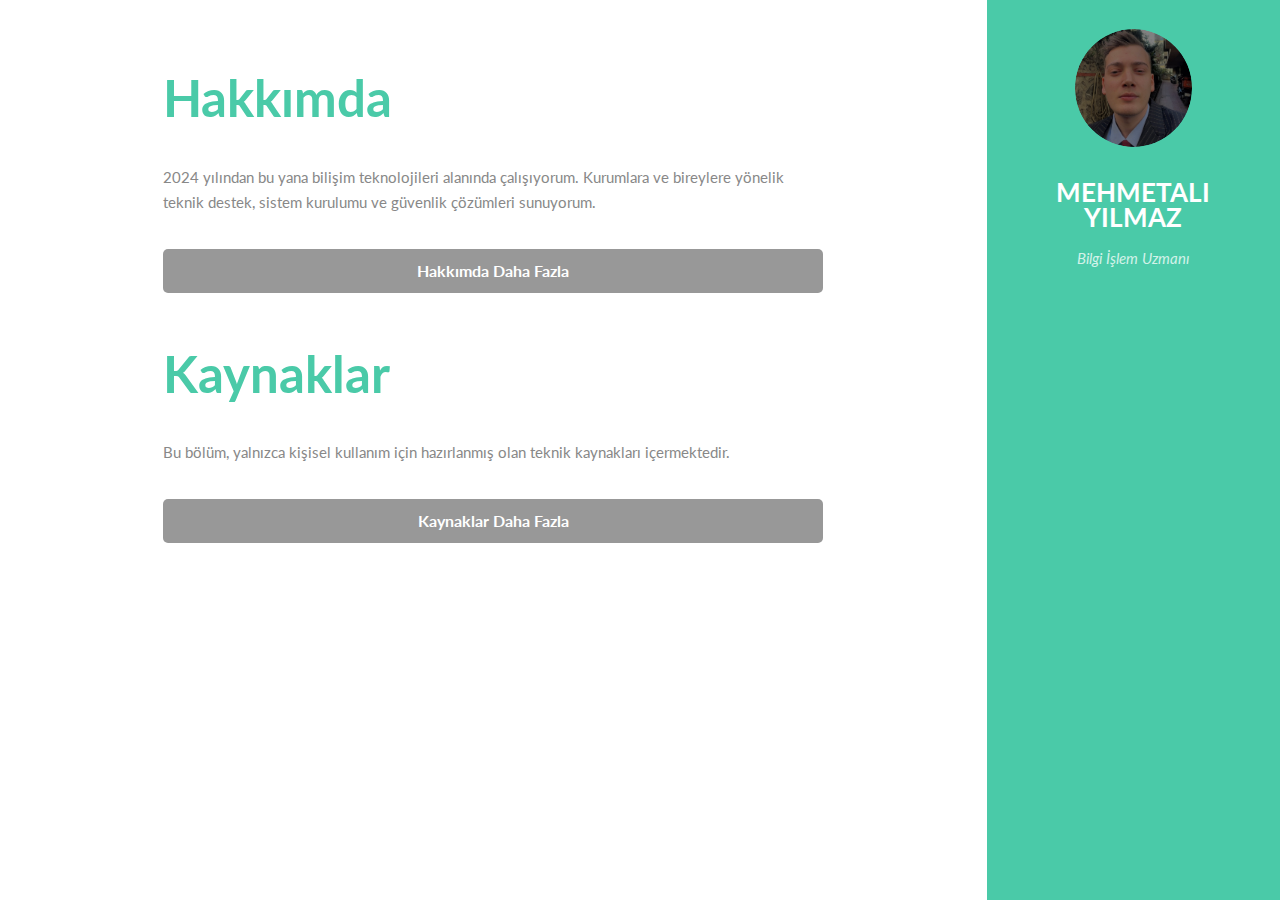
<file: index.html>
﻿<!DOCTYPE HTML>

<html>
<head>
    <title>INFO | Mehmet Yilmaz</title>
    <meta charset="utf-8" />
    <meta name="viewport" content="width=device-width, initial-scale=1, user-scalable=no" />
    <link rel="stylesheet" href="assets/css/main.css" />
    <link rel="icon" type="image/png" href="images/icon.png">
</head>
<body class="is-preload">

    <!-- Header -->
    <section id="header">
        <header>
            <span class="image avatar"><img src="images/avatar.jpg" alt="" /></span>
            <h1 id="logo"><a href="index.html">MEHMETALI YILMAZ</a></h1>
            <p>Bilgi İşlem Uzmanı</p>
        </header>
    </section>

    <!-- Wrapper -->
    <div id="wrapper">
        <div id="main">
            <section id="about">
                <div class="container">
                    <header class="major">
                        <h2>Hakkımda</h2>
                    </header>
                    <p>
                        2024 yılından bu yana bilişim teknolojileri alanında çalışıyorum. Kurumlara ve bireylere yönelik teknik destek, sistem kurulumu ve güvenlik çözümleri sunuyorum.
                    </p>
                    <a href="about.html" class="button btn">Hakkımda Daha Fazla</a>
                    <header class="major">
                        <br />
                        <h2>Kaynaklar</h2>
                    </header>
                    <p>
                        Bu bölüm, yalnızca kişisel kullanım için hazırlanmış olan teknik kaynakları içermektedir.
                    </p>
                    <a href="home.html" class="button btn">Kaynaklar Daha Fazla</a>
                </div>
            </section>
        </div>
    </div>

    <script src="assets/js/jquery.min.js"></script>
    <script src="assets/js/jquery.scrollex.min.js"></script>
    <script src="assets/js/jquery.scrolly.min.js"></script>
    <script src="assets/js/browser.min.js"></script>
    <script src="assets/js/breakpoints.min.js"></script>
    <script src="assets/js/util.js"></script>
    <script src="assets/js/main.js"></script>

</body>
</html>
</file>
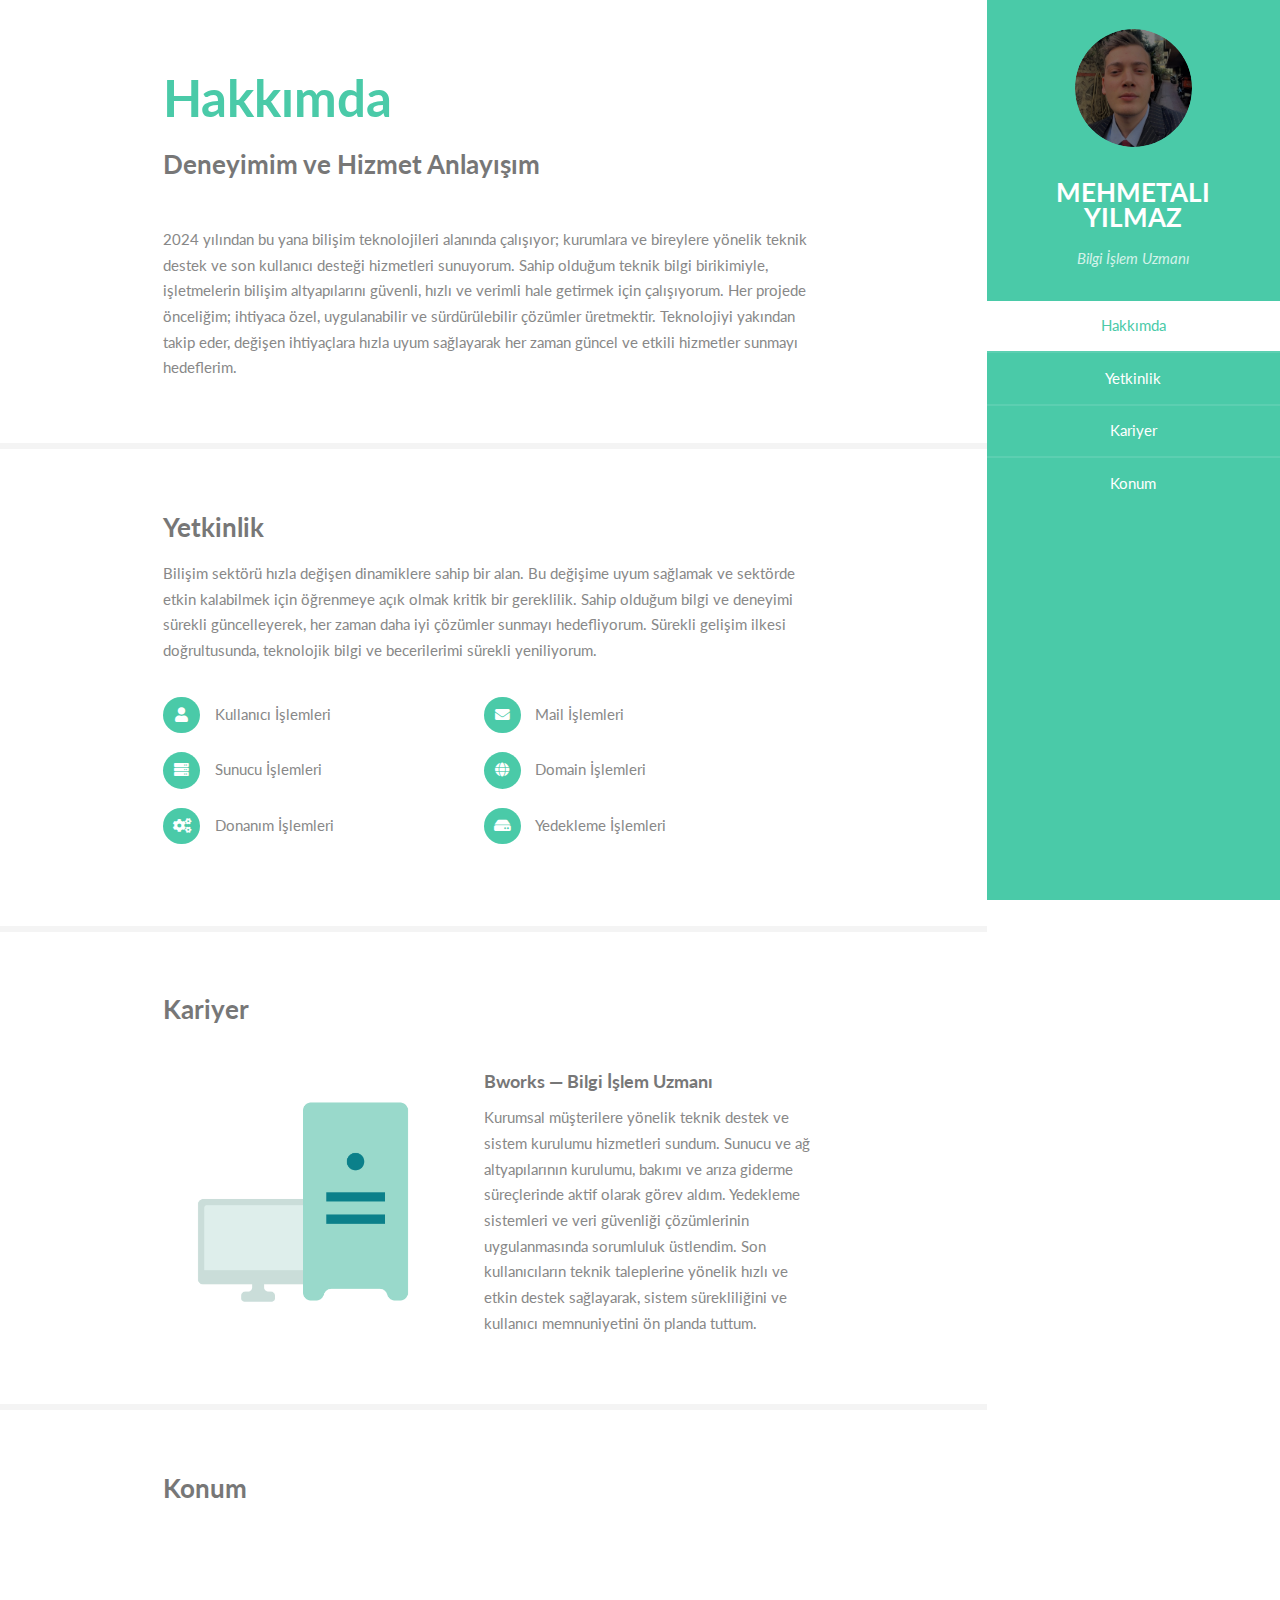
<file: about.html>
<!DOCTYPE HTML>

<html>
<head>
	<title>INFO | Mehmet Yilmaz</title>
	<meta charset="utf-8" />
	<meta name="viewport" content="width=device-width, initial-scale=1, user-scalable=no" />
	<link rel="stylesheet" href="assets/css/main.css" />
	<link rel="icon" type="image/png" href="images/icon.png">
</head>
	<body class="is-preload">

		<!-- Header -->
		<section id="header">
			<header>
				<span class="image avatar"><img src="images/avatar.jpg" alt="" /></span>
				<h1 id="logo"><a href="index.html">MEHMETALI YILMAZ</a></h1>
				<p>Bilgi İşlem Uzmanı</p>
			</header>
			<nav id="nav">
				<ul>
					<li><a href="#one" class="active">Hakkımda</a></li>
					<li><a href="#two">Yetkinlik</a></li>
					<li><a href="#three">Kariyer</a></li>
					<li><a href="#four">Konum</a></li>
				</ul>
			</nav>
		</section>

		<!-- Wrapper -->
		<div id="wrapper">

			<!-- Main -->
			<div id="main">

				<!-- One -->
				<section id="one">
					<div class="container">
						<header class="major">
							<h2>Hakkımda</h2>
							<p>Deneyimim ve Hizmet Anlayışım</p>
						</header>
						<p>
							2024 yılından bu yana bilişim teknolojileri alanında çalışıyor; kurumlara ve bireylere yönelik teknik destek ve son kullanıcı desteği hizmetleri sunuyorum.

							Sahip olduğum teknik bilgi birikimiyle, işletmelerin bilişim altyapılarını güvenli, hızlı ve verimli hale getirmek için çalışıyorum. Her projede önceliğim; ihtiyaca özel, uygulanabilir ve sürdürülebilir çözümler üretmektir.

							Teknolojiyi yakından takip eder, değişen ihtiyaçlara hızla uyum sağlayarak her zaman güncel ve etkili hizmetler sunmayı hedeflerim.
						</p>
					</div>
				</section>

				<!-- Two -->
				<section id="two">
					<div class="container">
						<h3>Yetkinlik</h3>
						<p>
							Bilişim sektörü hızla değişen dinamiklere sahip bir alan. Bu değişime uyum sağlamak ve sektörde etkin kalabilmek için öğrenmeye açık olmak kritik bir gereklilik. Sahip olduğum bilgi ve deneyimi sürekli güncelleyerek, her zaman daha iyi çözümler sunmayı hedefliyorum.
							Sürekli gelişim ilkesi doğrultusunda, teknolojik bilgi ve becerilerimi sürekli yeniliyorum.
						</p>
						<ul class="feature-icons">
							<li class="icon solid fa-user">Kullanıcı İşlemleri</li>
							<li class="icon solid fa-envelope">Mail İşlemleri</li>
							<li class="icon solid fa-server">Sunucu İşlemleri</li>
							<li class="icon solid fa-globe">Domain İşlemleri</li>
							<li class="icon solid fa-cogs">Donanım İşlemleri</li>
							<li class="icon solid fa-hdd">Yedekleme İşlemleri</li>
						</ul>
					</div>
				</section>

				<!-- Three -->
				<section id="three">
					<div class="container">
						<h3>Kariyer</h3>
						<p></p>
						<div class="features">
							<article>
								<a href="#" class="image"><img src="images/pic01.jpg" alt="" /></a>
								<div class="inner">
									<h4>Bworks — Bilgi İşlem Uzmanı</h4>
									<p>
										Kurumsal müşterilere yönelik teknik destek ve sistem kurulumu hizmetleri sundum. Sunucu ve ağ altyapılarının kurulumu, bakımı ve arıza giderme süreçlerinde aktif olarak görev aldım. Yedekleme sistemleri ve veri güvenliği çözümlerinin uygulanmasında sorumluluk üstlendim. Son kullanıcıların teknik taleplerine yönelik hızlı ve etkin destek sağlayarak, sistem sürekliliğini ve kullanıcı memnuniyetini ön planda tuttum.
									</p>
								</div>
							</article>
						</div>
					</div>
				</section>

				<!-- Four -->
				<section id="four">
					<div class="container">
						<h3>Konum</h3>						

						<!-- Google Maps Embed -->
						<div id="map" style="width: 100%; height: 400px; margin-top: 20px; overflow: hidden;">
							<iframe src="https://www.google.com/maps/embed?pb=!1m18!1m12!1m3!1d48158.54340198145!2d29.09636392799964!3d41.02724761475689!2m3!1f0!2f0!3f0!3m2!1i1024!2i768!4f13.1!3m3!1m2!1s0x14cac92b2df797b9%3A0xabff48934920c04a!2zw5xtcmFuaXllL8Swc3RhbmJ1bA!5e0!3m2!1str!2str!4v1755463029205!5m2!1str!2str"
									width="100%" height="100%" style="border:0;" allowfullscreen="" loading="lazy" referrerpolicy="no-referrer-when-downgrade">
									width="100%" height="100%" style="border:0;" allowfullscreen="" loading="lazy" referrerpolicy="no-referrer-when-downgrade">
							</iframe>
						</div>
					</div>
				</section>

			</div>
			<!-- Scripts -->
			<script src="assets/js/jquery.min.js"></script>
			<script src="assets/js/jquery.scrollex.min.js"></script>
			<script src="assets/js/jquery.scrolly.min.js"></script>
			<script src="assets/js/browser.min.js"></script>
			<script src="assets/js/breakpoints.min.js"></script>
			<script src="assets/js/util.js"></script>
			<script src="assets/js/main.js"></script>

</body>
</html>
</file>
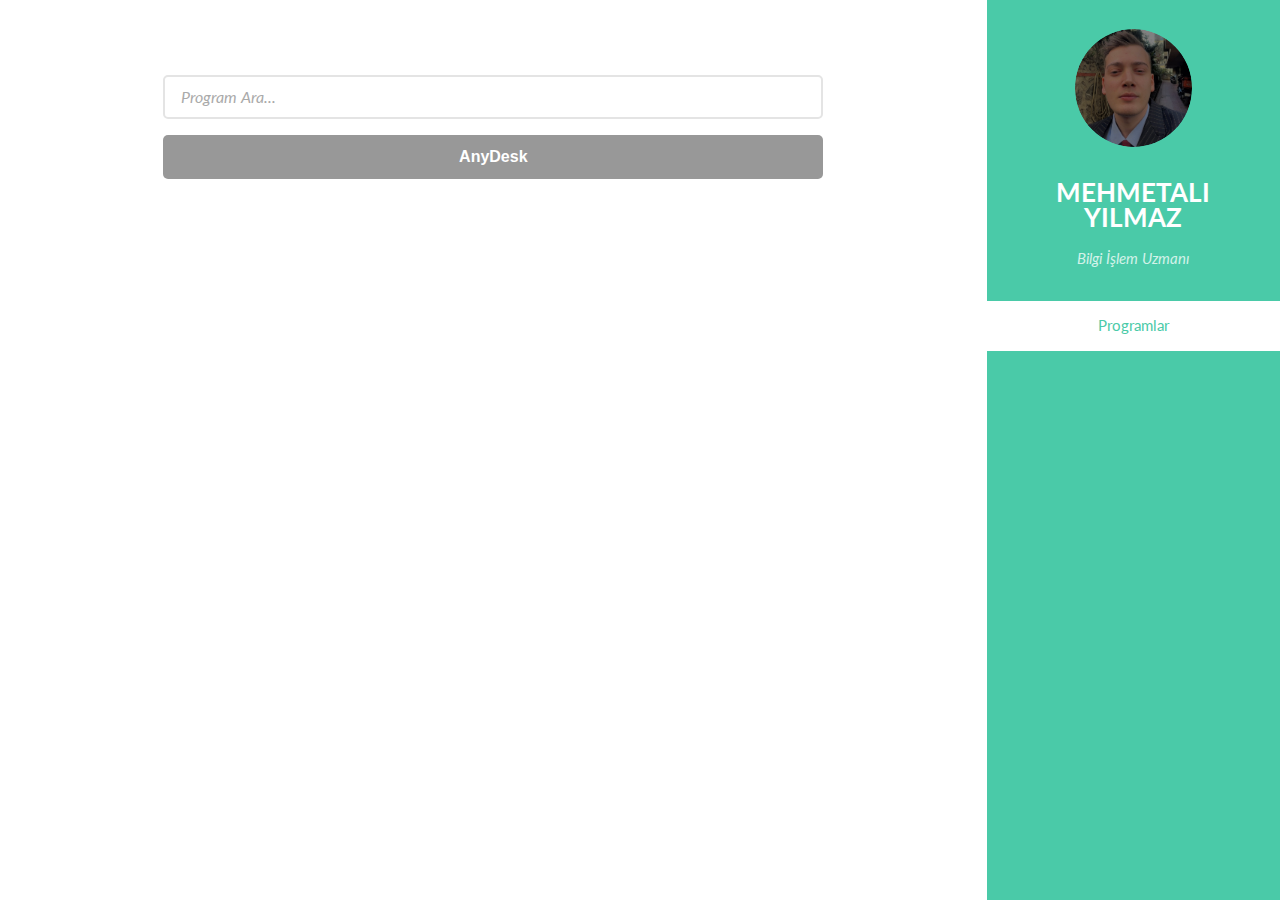
<file: home.html>
﻿<!DOCTYPE HTML>

<html>
<head>
    <title>INFO | Mehmet Yilmaz</title>
    <meta charset="utf-8" />
    <meta name="viewport" content="width=device-width, initial-scale=1, user-scalable=no" />
    <link rel="stylesheet" href="assets/css/main.css" />
    <link rel="icon" type="image/png" href="images/icon.png">
</head>
<body class="is-preload">

    <!-- Header -->
    <section id="header">
        <header>
            <span class="image avatar"><img src="images/avatar.jpg" alt="" /></span>
            <h1 id="logo"><a href="index.html">MEHMETALI YILMAZ</a></h1>
            <p>Bilgi İşlem Uzmanı</p>
        </header>
        <nav id="nav">
            <ul>
                <li><a href="#one" class="active">Programlar</a></li>
        </nav>
    </section>

    <!-- Wrapper -->
    <div id="wrapper">
        <div id="main">
            <section id="about">
                <div class="container">
                    <input type="text" id="searchInput" placeholder="Program Ara..." class="search-bar">
                    <div id="programlink" class="program-link">
                        <a href="https://yilmehmet.github.io/info.github.io/AnyDesk.exe" download>
                            <button class="btn">AnyDesk</button>
                        </a>
                    </div>
                </div>
            </section>
        </div>
    </div>

    <!-- Scripts -->
    <script src="assets/js/jquery.min.js"></script>
    <script src="assets/js/jquery.scrollex.min.js"></script>
    <script src="assets/js/jquery.scrolly.min.js"></script>
    <script src="assets/js/browser.min.js"></script>
    <script src="assets/js/breakpoints.min.js"></script>
    <script src="assets/js/util.js"></script>
    <script src="assets/js/main.js"></script>
    <script>
        document.getElementById('searchInput').addEventListener('input', function () {
            const searchTerm = this.value.toLowerCase();
            const programLinks = document.querySelectorAll('.program-link a');

            programLinks.forEach(function (link) {
                const buttonText = link.querySelector('.btn').innerText.toLowerCase();

                if (buttonText.includes(searchTerm)) {
                    link.style.display = 'block';
                } else {
                    link.style.display = 'none';
                }
            });

            sortButtons();
        });

        function sortButtons() {
            const container = document.getElementById('programLinkContainer');
            const links = Array.from(container.getElementsByTagName('a'));

            links.sort((a, b) => {
                const textA = a.querySelector('.button').innerText.toLowerCase();
                const textB = b.querySelector('.button').innerText.toLowerCase();
                return textA.localeCompare(textB);
            });

            links.forEach(link => container.appendChild(link));
        }

        window.onload = function () {
            sortButtons();
        };

    </script>
</body>
</html>
</file>
<file: assets/css/main.css>
﻿@import url("fontawesome-all.min.css");
@import url("https://fonts.googleapis.com/css?family=Lato:400,400italic,700,700italic|Source+Code+Pro:400");
html, body, div, span, applet, object,
iframe, h1, h2, h3, h4, h5, h6, p, blockquote,
pre, a, abbr, acronym, address, big, cite,
code, del, dfn, em, img, ins, kbd, q, s, samp,
small, strike, strong, sub, sup, tt, var, b,
u, i, center, dl, dt, dd, ol, ul, li, fieldset,
form, label, legend, table, caption, tbody,
tfoot, thead, tr, th, td, article, aside,
canvas, details, embed, figure, figcaption,
footer, header, hgroup, menu, nav, output, ruby,
section, summary, time, mark, audio, video {
	margin: 0;
	padding: 0;
	border: 0;
	font-size: 100%;
	font: inherit;
	vertical-align: baseline;}

article, aside, details, figcaption, figure,
footer, header, hgroup, menu, nav, section {
	display: block;}

body {
	line-height: 1;
}

ol, ul {
	list-style: none;
}

blockquote, q {
	quotes: none;
}

	blockquote:before, blockquote:after, q:before, q:after {
		content: '';
		content: none;
	}

table {
	border-collapse: collapse;
	border-spacing: 0;
}

body {
	-webkit-text-size-adjust: none;
}

mark {
	background-color: transparent;
	color: inherit;
}

input::-moz-focus-inner {
	border: 0;
	padding: 0;
}

input, select, textarea {
	-moz-appearance: none;
	-webkit-appearance: none;
	-ms-appearance: none;
	appearance: none;
}

/* Basic */

	html {
		box-sizing: border-box;
	}

	*, *:before, *:after {
		box-sizing: inherit;
	}

	body {
		background: #fff;
	}

		body.is-preload *, body.is-preload *:before, body.is-preload *:after {
			-moz-animation: none !important;
			-webkit-animation: none !important;
			-ms-animation: none !important;
			animation: none !important;
			-moz-transition: none !important;
			-webkit-transition: none !important;
			-ms-transition: none !important;
			transition: none !important;
		}

	body, input, select, textarea {
		color: #888;
		font-family: "Lato", sans-serif;
		font-size: 16pt;
		font-weight: 400;
		line-height: 1.75em;
	}

	a {
		-moz-transition: color 0.2s ease-in-out, border-color 0.2s ease-in-out;
		-webkit-transition: color 0.2s ease-in-out, border-color 0.2s ease-in-out;
		-ms-transition: color 0.2s ease-in-out, border-color 0.2s ease-in-out;
		transition: color 0.2s ease-in-out, border-color 0.2s ease-in-out;
		border-bottom: solid 1px #e4e4e4;
		color: inherit;
		text-decoration: none;
	}

		a:hover {
			border-bottom-color: transparent;
			color: #4acaa8 !important;
		}

	strong, b {
		color: #777;
		font-weight: 700;
	}

	em, i {
		font-style: italic;
	}

	p {
		margin: 0 0 2.25em 0;
	}

	h1, h2, h3, h4, h5, h6 {
		color: #777;
		font-weight: 700;
		line-height: 1em;
		margin: 0 0 0.5625em 0;
	}

		h1 a, h2 a, h3 a, h4 a, h5 a, h6 a {
			border: 0;
			color: inherit;
			text-decoration: none;
		}

	h2 {
		font-size: 2em;
		line-height: 1.5em;
	}

	h3 {
		font-size: 1.75em;
		line-height: 1.5em;
	}

	h4 {
		font-size: 1.25em;
		line-height: 1.5em;
	}

	h5 {
		font-size: 0.9em;
		line-height: 1.5em;
	}

	h6 {
		font-size: 0.7em;
		line-height: 1.5em;
	}

	sub {
		font-size: 0.8em;
		position: relative;
		top: 0.5em;
	}

	sup {
		font-size: 0.8em;
		position: relative;
		top: -0.5em;
	}

	hr {
		border: 0;
		border-bottom: solid 2px #f4f4f4;
		margin: 2.25em 0;
	}

		hr.major {
			margin: 3.375em 0;
		}

	blockquote {
		border-left: solid 8px #e4e4e4;
		font-style: italic;
		margin: 0 0 2.25em 0;
		padding: 0.5em 0 0.5em 2em;
	}

	code {
		background: #555;
		border-radius: 5px;
		color: #fff;
		font-family: "Source Code Pro", monospace;
		font-size: 0.9em;
		margin: 0 0.25em;
		padding: 0.25em 0.65em;
	}

	pre {
		font-family: "Source Code Pro", monospace;
		font-size: 0.9em;
		margin: 0 0 2.25em 0;
	}

		pre code {
			-webkit-overflow-scrolling: touch;
			display: block;
			line-height: 1.5em;
			overflow-x: auto;
			padding: 1em 1.5em;
		}

	.align-left {
		text-align: left;
	}

	.align-center {
		text-align: center;
	}

	.align-right {
		text-align: right;
	}

/* Row */

	.row {
		display: flex;
		flex-wrap: wrap;
		box-sizing: border-box;
		align-items: stretch;
	}

		.row > * {
			box-sizing: border-box;
		}

		.row.gtr-uniform > * > :last-child {
			margin-bottom: 0;
		}

		.row.aln-left {
			justify-content: flex-start;
		}

		.row.aln-center {
			justify-content: center;
		}

		.row.aln-right {
			justify-content: flex-end;
		}

		.row.aln-top {
			align-items: flex-start;
		}

		.row.aln-middle {
			align-items: center;
		}

		.row.aln-bottom {
			align-items: flex-end;
		}

		.row > .imp {
			order: -1;
		}

		.row > .col-1 {
			width: 8.33333%;
		}

		.row > .off-1 {
			margin-left: 8.33333%;
		}

		.row > .col-2 {
			width: 16.66667%;
		}

		.row > .off-2 {
			margin-left: 16.66667%;
		}

		.row > .col-3 {
			width: 25%;
		}

		.row > .off-3 {
			margin-left: 25%;
		}

		.row > .col-4 {
			width: 33.33333%;
		}

		.row > .off-4 {
			margin-left: 33.33333%;
		}

		.row > .col-5 {
			width: 41.66667%;
		}

		.row > .off-5 {
			margin-left: 41.66667%;
		}

		.row > .col-6 {
			width: 50%;
		}

		.row > .off-6 {
			margin-left: 50%;
		}

		.row > .col-7 {
			width: 58.33333%;
		}

		.row > .off-7 {
			margin-left: 58.33333%;
		}

		.row > .col-8 {
			width: 66.66667%;
		}

		.row > .off-8 {
			margin-left: 66.66667%;
		}

		.row > .col-9 {
			width: 75%;
		}

		.row > .off-9 {
			margin-left: 75%;
		}

		.row > .col-10 {
			width: 83.33333%;
		}

		.row > .off-10 {
			margin-left: 83.33333%;
		}

		.row > .col-11 {
			width: 91.66667%;
		}

		.row > .off-11 {
			margin-left: 91.66667%;
		}

		.row > .col-12 {
			width: 100%;
		}

		.row > .off-12 {
			margin-left: 100%;
		}

		.row.gtr-0 {
			margin-top: 0;
			margin-left: 0em;
		}

			.row.gtr-0 > * {
				padding: 0 0 0 0em;
			}

			.row.gtr-0.gtr-uniform {
				margin-top: 0em;
			}

				.row.gtr-0.gtr-uniform > * {
					padding-top: 0em;
				}

		.row.gtr-25 {
			margin-top: 0;
			margin-left: -0.5em;
		}

			.row.gtr-25 > * {
				padding: 0 0 0 0.5em;
			}

			.row.gtr-25.gtr-uniform {
				margin-top: -0.5em;
			}

				.row.gtr-25.gtr-uniform > * {
					padding-top: 0.5em;
				}

		.row.gtr-50 {
			margin-top: 0;
			margin-left: -1em;
		}

			.row.gtr-50 > * {
				padding: 0 0 0 1em;
			}

			.row.gtr-50.gtr-uniform {
				margin-top: -1em;
			}

				.row.gtr-50.gtr-uniform > * {
					padding-top: 1em;
				}

		.row {
			margin-top: 0;
			margin-left: -2em;
		}

			.row > * {
				padding: 0 0 0 2em;
			}

			.row.gtr-uniform {
				margin-top: -2em;
			}

				.row.gtr-uniform > * {
					padding-top: 2em;
				}

		.row.gtr-150 {
			margin-top: 0;
			margin-left: -3em;
		}

			.row.gtr-150 > * {
				padding: 0 0 0 3em;
			}

			.row.gtr-150.gtr-uniform {
				margin-top: -3em;
			}

				.row.gtr-150.gtr-uniform > * {
					padding-top: 3em;
				}

		.row.gtr-200 {
			margin-top: 0;
			margin-left: -4em;
		}

			.row.gtr-200 > * {
				padding: 0 0 0 4em;
			}

			.row.gtr-200.gtr-uniform {
				margin-top: -4em;
			}

				.row.gtr-200.gtr-uniform > * {
					padding-top: 4em;
				}

		@media screen and (max-width: 1680px) {

			.row {
				display: flex;
				flex-wrap: wrap;
				box-sizing: border-box;
				align-items: stretch;
			}

				.row > * {
					box-sizing: border-box;
				}

				.row.gtr-uniform > * > :last-child {
					margin-bottom: 0;
				}

				.row.aln-left {
					justify-content: flex-start;
				}

				.row.aln-center {
					justify-content: center;
				}

				.row.aln-right {
					justify-content: flex-end;
				}

				.row.aln-top {
					align-items: flex-start;
				}

				.row.aln-middle {
					align-items: center;
				}

				.row.aln-bottom {
					align-items: flex-end;
				}

				.row > .imp-xlarge {
					order: -1;
				}

				.row > .col-1-xlarge {
					width: 8.33333%;
				}

				.row > .off-1-xlarge {
					margin-left: 8.33333%;
				}

				.row > .col-2-xlarge {
					width: 16.66667%;
				}

				.row > .off-2-xlarge {
					margin-left: 16.66667%;
				}

				.row > .col-3-xlarge {
					width: 25%;
				}

				.row > .off-3-xlarge {
					margin-left: 25%;
				}

				.row > .col-4-xlarge {
					width: 33.33333%;
				}

				.row > .off-4-xlarge {
					margin-left: 33.33333%;
				}

				.row > .col-5-xlarge {
					width: 41.66667%;
				}

				.row > .off-5-xlarge {
					margin-left: 41.66667%;
				}

				.row > .col-6-xlarge {
					width: 50%;
				}

				.row > .off-6-xlarge {
					margin-left: 50%;
				}

				.row > .col-7-xlarge {
					width: 58.33333%;
				}

				.row > .off-7-xlarge {
					margin-left: 58.33333%;
				}

				.row > .col-8-xlarge {
					width: 66.66667%;
				}

				.row > .off-8-xlarge {
					margin-left: 66.66667%;
				}

				.row > .col-9-xlarge {
					width: 75%;
				}

				.row > .off-9-xlarge {
					margin-left: 75%;
				}

				.row > .col-10-xlarge {
					width: 83.33333%;
				}

				.row > .off-10-xlarge {
					margin-left: 83.33333%;
				}

				.row > .col-11-xlarge {
					width: 91.66667%;
				}

				.row > .off-11-xlarge {
					margin-left: 91.66667%;
				}

				.row > .col-12-xlarge {
					width: 100%;
				}

				.row > .off-12-xlarge {
					margin-left: 100%;
				}

				.row.gtr-0 {
					margin-top: 0;
					margin-left: 0em;
				}

					.row.gtr-0 > * {
						padding: 0 0 0 0em;
					}

					.row.gtr-0.gtr-uniform {
						margin-top: 0em;
					}

						.row.gtr-0.gtr-uniform > * {
							padding-top: 0em;
						}

				.row.gtr-25 {
					margin-top: 0;
					margin-left: -0.5em;
				}

					.row.gtr-25 > * {
						padding: 0 0 0 0.5em;
					}

					.row.gtr-25.gtr-uniform {
						margin-top: -0.5em;
					}

						.row.gtr-25.gtr-uniform > * {
							padding-top: 0.5em;
						}

				.row.gtr-50 {
					margin-top: 0;
					margin-left: -1em;
				}

					.row.gtr-50 > * {
						padding: 0 0 0 1em;
					}

					.row.gtr-50.gtr-uniform {
						margin-top: -1em;
					}

						.row.gtr-50.gtr-uniform > * {
							padding-top: 1em;
						}

				.row {
					margin-top: 0;
					margin-left: -2em;
				}

					.row > * {
						padding: 0 0 0 2em;
					}

					.row.gtr-uniform {
						margin-top: -2em;
					}

						.row.gtr-uniform > * {
							padding-top: 2em;
						}

				.row.gtr-150 {
					margin-top: 0;
					margin-left: -3em;
				}

					.row.gtr-150 > * {
						padding: 0 0 0 3em;
					}

					.row.gtr-150.gtr-uniform {
						margin-top: -3em;
					}

						.row.gtr-150.gtr-uniform > * {
							padding-top: 3em;
						}

				.row.gtr-200 {
					margin-top: 0;
					margin-left: -4em;
				}

					.row.gtr-200 > * {
						padding: 0 0 0 4em;
					}

					.row.gtr-200.gtr-uniform {
						margin-top: -4em;
					}

						.row.gtr-200.gtr-uniform > * {
							padding-top: 4em;
						}

		}

		@media screen and (max-width: 1280px) {

			.row {
				display: flex;
				flex-wrap: wrap;
				box-sizing: border-box;
				align-items: stretch;
			}

				.row > * {
					box-sizing: border-box;
				}

				.row.gtr-uniform > * > :last-child {
					margin-bottom: 0;
				}

				.row.aln-left {
					justify-content: flex-start;
				}

				.row.aln-center {
					justify-content: center;
				}

				.row.aln-right {
					justify-content: flex-end;
				}

				.row.aln-top {
					align-items: flex-start;
				}

				.row.aln-middle {
					align-items: center;
				}

				.row.aln-bottom {
					align-items: flex-end;
				}

				.row > .imp-large {
					order: -1;
				}

				.row > .col-1-large {
					width: 8.33333%;
				}

				.row > .off-1-large {
					margin-left: 8.33333%;
				}

				.row > .col-2-large {
					width: 16.66667%;
				}

				.row > .off-2-large {
					margin-left: 16.66667%;
				}

				.row > .col-3-large {
					width: 25%;
				}

				.row > .off-3-large {
					margin-left: 25%;
				}

				.row > .col-4-large {
					width: 33.33333%;
				}

				.row > .off-4-large {
					margin-left: 33.33333%;
				}

				.row > .col-5-large {
					width: 41.66667%;
				}

				.row > .off-5-large {
					margin-left: 41.66667%;
				}

				.row > .col-6-large {
					width: 50%;
				}

				.row > .off-6-large {
					margin-left: 50%;
				}

				.row > .col-7-large {
					width: 58.33333%;
				}

				.row > .off-7-large {
					margin-left: 58.33333%;
				}

				.row > .col-8-large {
					width: 66.66667%;
				}

				.row > .off-8-large {
					margin-left: 66.66667%;
				}

				.row > .col-9-large {
					width: 75%;
				}

				.row > .off-9-large {
					margin-left: 75%;
				}

				.row > .col-10-large {
					width: 83.33333%;
				}

				.row > .off-10-large {
					margin-left: 83.33333%;
				}

				.row > .col-11-large {
					width: 91.66667%;
				}

				.row > .off-11-large {
					margin-left: 91.66667%;
				}

				.row > .col-12-large {
					width: 100%;
				}

				.row > .off-12-large {
					margin-left: 100%;
				}

				.row.gtr-0 {
					margin-top: 0;
					margin-left: 0em;
				}

					.row.gtr-0 > * {
						padding: 0 0 0 0em;
					}

					.row.gtr-0.gtr-uniform {
						margin-top: 0em;
					}

						.row.gtr-0.gtr-uniform > * {
							padding-top: 0em;
						}

				.row.gtr-25 {
					margin-top: 0;
					margin-left: -0.375em;
				}

					.row.gtr-25 > * {
						padding: 0 0 0 0.375em;
					}

					.row.gtr-25.gtr-uniform {
						margin-top: -0.375em;
					}

						.row.gtr-25.gtr-uniform > * {
							padding-top: 0.375em;
						}

				.row.gtr-50 {
					margin-top: 0;
					margin-left: -0.75em;
				}

					.row.gtr-50 > * {
						padding: 0 0 0 0.75em;
					}

					.row.gtr-50.gtr-uniform {
						margin-top: -0.75em;
					}

						.row.gtr-50.gtr-uniform > * {
							padding-top: 0.75em;
						}

				.row {
					margin-top: 0;
					margin-left: -1.5em;
				}

					.row > * {
						padding: 0 0 0 1.5em;
					}

					.row.gtr-uniform {
						margin-top: -1.5em;
					}

						.row.gtr-uniform > * {
							padding-top: 1.5em;
						}

				.row.gtr-150 {
					margin-top: 0;
					margin-left: -2.25em;
				}

					.row.gtr-150 > * {
						padding: 0 0 0 2.25em;
					}

					.row.gtr-150.gtr-uniform {
						margin-top: -2.25em;
					}

						.row.gtr-150.gtr-uniform > * {
							padding-top: 2.25em;
						}

				.row.gtr-200 {
					margin-top: 0;
					margin-left: -3em;
				}

					.row.gtr-200 > * {
						padding: 0 0 0 3em;
					}

					.row.gtr-200.gtr-uniform {
						margin-top: -3em;
					}

						.row.gtr-200.gtr-uniform > * {
							padding-top: 3em;
						}

		}

		@media screen and (max-width: 1024px) {

			.row {
				display: flex;
				flex-wrap: wrap;
				box-sizing: border-box;
				align-items: stretch;
			}

				.row > * {
					box-sizing: border-box;
				}

				.row.gtr-uniform > * > :last-child {
					margin-bottom: 0;
				}

				.row.aln-left {
					justify-content: flex-start;
				}

				.row.aln-center {
					justify-content: center;
				}

				.row.aln-right {
					justify-content: flex-end;
				}

				.row.aln-top {
					align-items: flex-start;
				}

				.row.aln-middle {
					align-items: center;
				}

				.row.aln-bottom {
					align-items: flex-end;
				}

				.row > .imp-medium {
					order: -1;
				}

				.row > .col-1-medium {
					width: 8.33333%;
				}

				.row > .off-1-medium {
					margin-left: 8.33333%;
				}

				.row > .col-2-medium {
					width: 16.66667%;
				}

				.row > .off-2-medium {
					margin-left: 16.66667%;
				}

				.row > .col-3-medium {
					width: 25%;
				}

				.row > .off-3-medium {
					margin-left: 25%;
				}

				.row > .col-4-medium {
					width: 33.33333%;
				}

				.row > .off-4-medium {
					margin-left: 33.33333%;
				}

				.row > .col-5-medium {
					width: 41.66667%;
				}

				.row > .off-5-medium {
					margin-left: 41.66667%;
				}

				.row > .col-6-medium {
					width: 50%;
				}

				.row > .off-6-medium {
					margin-left: 50%;
				}

				.row > .col-7-medium {
					width: 58.33333%;
				}

				.row > .off-7-medium {
					margin-left: 58.33333%;
				}

				.row > .col-8-medium {
					width: 66.66667%;
				}

				.row > .off-8-medium {
					margin-left: 66.66667%;
				}

				.row > .col-9-medium {
					width: 75%;
				}

				.row > .off-9-medium {
					margin-left: 75%;
				}

				.row > .col-10-medium {
					width: 83.33333%;
				}

				.row > .off-10-medium {
					margin-left: 83.33333%;
				}

				.row > .col-11-medium {
					width: 91.66667%;
				}

				.row > .off-11-medium {
					margin-left: 91.66667%;
				}

				.row > .col-12-medium {
					width: 100%;
				}

				.row > .off-12-medium {
					margin-left: 100%;
				}

				.row.gtr-0 {
					margin-top: 0;
					margin-left: 0em;
				}

					.row.gtr-0 > * {
						padding: 0 0 0 0em;
					}

					.row.gtr-0.gtr-uniform {
						margin-top: 0em;
					}

						.row.gtr-0.gtr-uniform > * {
							padding-top: 0em;
						}

				.row.gtr-25 {
					margin-top: 0;
					margin-left: -0.375em;
				}

					.row.gtr-25 > * {
						padding: 0 0 0 0.375em;
					}

					.row.gtr-25.gtr-uniform {
						margin-top: -0.375em;
					}

						.row.gtr-25.gtr-uniform > * {
							padding-top: 0.375em;
						}

				.row.gtr-50 {
					margin-top: 0;
					margin-left: -0.75em;
				}

					.row.gtr-50 > * {
						padding: 0 0 0 0.75em;
					}

					.row.gtr-50.gtr-uniform {
						margin-top: -0.75em;
					}

						.row.gtr-50.gtr-uniform > * {
							padding-top: 0.75em;
						}

				.row {
					margin-top: 0;
					margin-left: -1.5em;
				}

					.row > * {
						padding: 0 0 0 1.5em;
					}

					.row.gtr-uniform {
						margin-top: -1.5em;
					}

						.row.gtr-uniform > * {
							padding-top: 1.5em;
						}

				.row.gtr-150 {
					margin-top: 0;
					margin-left: -2.25em;
				}

					.row.gtr-150 > * {
						padding: 0 0 0 2.25em;
					}

					.row.gtr-150.gtr-uniform {
						margin-top: -2.25em;
					}

						.row.gtr-150.gtr-uniform > * {
							padding-top: 2.25em;
						}

				.row.gtr-200 {
					margin-top: 0;
					margin-left: -3em;
				}

					.row.gtr-200 > * {
						padding: 0 0 0 3em;
					}

					.row.gtr-200.gtr-uniform {
						margin-top: -3em;
					}

						.row.gtr-200.gtr-uniform > * {
							padding-top: 3em;
						}

		}

		@media screen and (max-width: 736px) {

			.row {
				display: flex;
				flex-wrap: wrap;
				box-sizing: border-box;
				align-items: stretch;
			}

				.row > * {
					box-sizing: border-box;
				}

				.row.gtr-uniform > * > :last-child {
					margin-bottom: 0;
				}

				.row.aln-left {
					justify-content: flex-start;
				}

				.row.aln-center {
					justify-content: center;
				}

				.row.aln-right {
					justify-content: flex-end;
				}

				.row.aln-top {
					align-items: flex-start;
				}

				.row.aln-middle {
					align-items: center;
				}

				.row.aln-bottom {
					align-items: flex-end;
				}

				.row > .imp-small {
					order: -1;
				}

				.row > .col-1-small {
					width: 8.33333%;
				}

				.row > .off-1-small {
					margin-left: 8.33333%;
				}

				.row > .col-2-small {
					width: 16.66667%;
				}

				.row > .off-2-small {
					margin-left: 16.66667%;
				}

				.row > .col-3-small {
					width: 25%;
				}

				.row > .off-3-small {
					margin-left: 25%;
				}

				.row > .col-4-small {
					width: 33.33333%;
				}

				.row > .off-4-small {
					margin-left: 33.33333%;
				}

				.row > .col-5-small {
					width: 41.66667%;
				}

				.row > .off-5-small {
					margin-left: 41.66667%;
				}

				.row > .col-6-small {
					width: 50%;
				}

				.row > .off-6-small {
					margin-left: 50%;
				}

				.row > .col-7-small {
					width: 58.33333%;
				}

				.row > .off-7-small {
					margin-left: 58.33333%;
				}

				.row > .col-8-small {
					width: 66.66667%;
				}

				.row > .off-8-small {
					margin-left: 66.66667%;
				}

				.row > .col-9-small {
					width: 75%;
				}

				.row > .off-9-small {
					margin-left: 75%;
				}

				.row > .col-10-small {
					width: 83.33333%;
				}

				.row > .off-10-small {
					margin-left: 83.33333%;
				}

				.row > .col-11-small {
					width: 91.66667%;
				}

				.row > .off-11-small {
					margin-left: 91.66667%;
				}

				.row > .col-12-small {
					width: 100%;
				}

				.row > .off-12-small {
					margin-left: 100%;
				}

				.row.gtr-0 {
					margin-top: 0;
					margin-left: 0em;
				}

					.row.gtr-0 > * {
						padding: 0 0 0 0em;
					}

					.row.gtr-0.gtr-uniform {
						margin-top: 0em;
					}

						.row.gtr-0.gtr-uniform > * {
							padding-top: 0em;
						}

				.row.gtr-25 {
					margin-top: 0;
					margin-left: -0.3125em;
				}

					.row.gtr-25 > * {
						padding: 0 0 0 0.3125em;
					}

					.row.gtr-25.gtr-uniform {
						margin-top: -0.3125em;
					}

						.row.gtr-25.gtr-uniform > * {
							padding-top: 0.3125em;
						}

				.row.gtr-50 {
					margin-top: 0;
					margin-left: -0.625em;
				}

					.row.gtr-50 > * {
						padding: 0 0 0 0.625em;
					}

					.row.gtr-50.gtr-uniform {
						margin-top: -0.625em;
					}

						.row.gtr-50.gtr-uniform > * {
							padding-top: 0.625em;
						}

				.row {
					margin-top: 0;
					margin-left: -1.25em;
				}

					.row > * {
						padding: 0 0 0 1.25em;
					}

					.row.gtr-uniform {
						margin-top: -1.25em;
					}

						.row.gtr-uniform > * {
							padding-top: 1.25em;
						}

				.row.gtr-150 {
					margin-top: 0;
					margin-left: -1.875em;
				}

					.row.gtr-150 > * {
						padding: 0 0 0 1.875em;
					}

					.row.gtr-150.gtr-uniform {
						margin-top: -1.875em;
					}

						.row.gtr-150.gtr-uniform > * {
							padding-top: 1.875em;
						}

				.row.gtr-200 {
					margin-top: 0;
					margin-left: -2.5em;
				}

					.row.gtr-200 > * {
						padding: 0 0 0 2.5em;
					}

					.row.gtr-200.gtr-uniform {
						margin-top: -2.5em;
					}

						.row.gtr-200.gtr-uniform > * {
							padding-top: 2.5em;
						}

		}

		@media screen and (max-width: 480px) {

			.row {
				display: flex;
				flex-wrap: wrap;
				box-sizing: border-box;
				align-items: stretch;
			}

				.row > * {
					box-sizing: border-box;
				}

				.row.gtr-uniform > * > :last-child {
					margin-bottom: 0;
				}

				.row.aln-left {
					justify-content: flex-start;
				}

				.row.aln-center {
					justify-content: center;
				}

				.row.aln-right {
					justify-content: flex-end;
				}

				.row.aln-top {
					align-items: flex-start;
				}

				.row.aln-middle {
					align-items: center;
				}

				.row.aln-bottom {
					align-items: flex-end;
				}

				.row > .imp-xsmall {
					order: -1;
				}

				.row > .col-1-xsmall {
					width: 8.33333%;
				}

				.row > .off-1-xsmall {
					margin-left: 8.33333%;
				}

				.row > .col-2-xsmall {
					width: 16.66667%;
				}

				.row > .off-2-xsmall {
					margin-left: 16.66667%;
				}

				.row > .col-3-xsmall {
					width: 25%;
				}

				.row > .off-3-xsmall {
					margin-left: 25%;
				}

				.row > .col-4-xsmall {
					width: 33.33333%;
				}

				.row > .off-4-xsmall {
					margin-left: 33.33333%;
				}

				.row > .col-5-xsmall {
					width: 41.66667%;
				}

				.row > .off-5-xsmall {
					margin-left: 41.66667%;
				}

				.row > .col-6-xsmall {
					width: 50%;
				}

				.row > .off-6-xsmall {
					margin-left: 50%;
				}

				.row > .col-7-xsmall {
					width: 58.33333%;
				}

				.row > .off-7-xsmall {
					margin-left: 58.33333%;
				}

				.row > .col-8-xsmall {
					width: 66.66667%;
				}

				.row > .off-8-xsmall {
					margin-left: 66.66667%;
				}

				.row > .col-9-xsmall {
					width: 75%;
				}

				.row > .off-9-xsmall {
					margin-left: 75%;
				}

				.row > .col-10-xsmall {
					width: 83.33333%;
				}

				.row > .off-10-xsmall {
					margin-left: 83.33333%;
				}

				.row > .col-11-xsmall {
					width: 91.66667%;
				}

				.row > .off-11-xsmall {
					margin-left: 91.66667%;
				}

				.row > .col-12-xsmall {
					width: 100%;
				}

				.row > .off-12-xsmall {
					margin-left: 100%;
				}

				.row.gtr-0 {
					margin-top: 0;
					margin-left: 0em;
				}

					.row.gtr-0 > * {
						padding: 0 0 0 0em;
					}

					.row.gtr-0.gtr-uniform {
						margin-top: 0em;
					}

						.row.gtr-0.gtr-uniform > * {
							padding-top: 0em;
						}

				.row.gtr-25 {
					margin-top: 0;
					margin-left: -0.3125em;
				}

					.row.gtr-25 > * {
						padding: 0 0 0 0.3125em;
					}

					.row.gtr-25.gtr-uniform {
						margin-top: -0.3125em;
					}

						.row.gtr-25.gtr-uniform > * {
							padding-top: 0.3125em;
						}

				.row.gtr-50 {
					margin-top: 0;
					margin-left: -0.625em;
				}

					.row.gtr-50 > * {
						padding: 0 0 0 0.625em;
					}

					.row.gtr-50.gtr-uniform {
						margin-top: -0.625em;
					}

						.row.gtr-50.gtr-uniform > * {
							padding-top: 0.625em;
						}

				.row {
					margin-top: 0;
					margin-left: -1.25em;
				}

					.row > * {
						padding: 0 0 0 1.25em;
					}

					.row.gtr-uniform {
						margin-top: -1.25em;
					}

						.row.gtr-uniform > * {
							padding-top: 1.25em;
						}

				.row.gtr-150 {
					margin-top: 0;
					margin-left: -1.875em;
				}

					.row.gtr-150 > * {
						padding: 0 0 0 1.875em;
					}

					.row.gtr-150.gtr-uniform {
						margin-top: -1.875em;
					}

						.row.gtr-150.gtr-uniform > * {
							padding-top: 1.875em;
						}

				.row.gtr-200 {
					margin-top: 0;
					margin-left: -2.5em;
				}

					.row.gtr-200 > * {
						padding: 0 0 0 2.5em;
					}

					.row.gtr-200.gtr-uniform {
						margin-top: -2.5em;
					}

						.row.gtr-200.gtr-uniform > * {
							padding-top: 2.5em;
						}

		}

/* Container */

	.container {
		margin: 0 auto;
		max-width: calc(100% - 4.5em);
		width: 45em;
	}

		.container.xsmall {
			width: 11.25em;
		}

		.container.small {
			width: 22.5em;
		}

		.container.medium {
			width: 33.75em;
		}

		.container.large {
			width: 56.25em;
		}

		.container.xlarge {
			width: 67.5em;
		}

		.container.max {
			width: 100%;
		}

		@media screen and (max-width: 1024px) {

			.container {
				width: 100% !important;
			}

		}

		@media screen and (max-width: 480px) {

			.container {
				max-width: calc(100% - 3.375em);
			}

		}

/* Section/Article */

	section.special, article.special {
		text-align: center;
	}

	header p {
		color: #aaa;
		position: relative;
		margin: 0 0 1.6875em 0;
	}

	header h2 + p {
		font-size: 1.25em;
		margin-top: -0.5em;
		line-height: 1.5em;
	}

	header h3 + p {
		font-size: 1.1em;
		margin-top: -0.35em;
		line-height: 1.5em;
	}

	header h4 + p,
	header h5 + p,
	header h6 + p {
		font-size: 0.9em;
		margin-top: -0.25em;
		line-height: 1.5em;
	}

	header.major h2 {
		color: #4acaa8;
		font-size: 3.5em;
	}

		header.major h2 + p {
			color: #777;
			font-size: 1.75em;
			font-weight: 700;
			margin-top: -0.75em;
		}

/* Form */

	form {
		margin: 0 0 2.25em 0;
	}

	label {
		color: #777;
		display: block;
		font-size: 0.9em;
		font-weight: 700;
		margin: 0 0 1.125em 0;
	}

	input::-moz-focus-inner {
		border: 0;
		padding: 0;
	}

	input[type="text"],
	input[type="password"],
	input[type="email"],
	select,
	textarea {
		-moz-appearance: none;
		-webkit-appearance: none;
		-ms-appearance: none;
		appearance: none;
		border-radius: 5px;
		border: none;
		border: solid 2px #e4e4e4;
		color: inherit;
		display: block;
		outline: 0;
		padding: 0 1em;
		text-decoration: none;
		width: 100%;
	}

		input[type="text"]:invalid,
		input[type="password"]:invalid,
		input[type="email"]:invalid,
		select:invalid,
		textarea:invalid {
			box-shadow: none;
		}

		input[type="text"]:focus,
		input[type="password"]:focus,
		input[type="email"]:focus,
		select:focus,
		textarea:focus {
			border-color: #4acaa8;
		}

	select {
		background-image: url("data:image/svg+xml;charset=utf8,%3Csvg xmlns='http://www.w3.org/2000/svg' width='40' height='40' preserveAspectRatio='none' viewBox='0 0 40 40'%3E%3Cpath d='M9.4,12.3l10.4,10.4l10.4-10.4c0.2-0.2,0.5-0.4,0.9-0.4c0.3,0,0.6,0.1,0.9,0.4l3.3,3.3c0.2,0.2,0.4,0.5,0.4,0.9 c0,0.4-0.1,0.6-0.4,0.9L20.7,31.9c-0.2,0.2-0.5,0.4-0.9,0.4c-0.3,0-0.6-0.1-0.9-0.4L4.3,17.3c-0.2-0.2-0.4-0.5-0.4-0.9 c0-0.4,0.1-0.6,0.4-0.9l3.3-3.3c0.2-0.2,0.5-0.4,0.9-0.4S9.1,12.1,9.4,12.3z' fill='%23e4e4e4' /%3E%3C/svg%3E");
		background-size: 1.25em;
		background-repeat: no-repeat;
		background-position: calc(100% - 1em) center;
		height: 2.75em;
		padding-right: 2.75em;
		text-overflow: ellipsis;
	}

		select option {
			color: #777;
			background: #fff;
		}

		select:focus::-ms-value {
			background-color: transparent;
		}

		select::-ms-expand {
			display: none;
		}

	input[type="text"],
	input[type="password"],
	input[type="email"],
	select {
		height: 2.75em;
	}

	textarea {
		padding: 0.75em 1em;
	}

	input[type="checkbox"],
	input[type="radio"] {
		-moz-appearance: none;
		-webkit-appearance: none;
		-ms-appearance: none;
		appearance: none;
		display: block;
		float: left;
		margin-right: -2em;
		opacity: 0;
		width: 1em;
		z-index: -1;
	}

		input[type="checkbox"] + label,
		input[type="radio"] + label {
			text-decoration: none;
			color: #888;
			cursor: pointer;
			display: inline-block;
			font-size: 1em;
			font-weight: 400;
			padding-left: 2.4em;
			padding-right: 0.75em;
			position: relative;
		}

			input[type="checkbox"] + label:before,
			input[type="radio"] + label:before {
				-moz-osx-font-smoothing: grayscale;
				-webkit-font-smoothing: antialiased;
				display: inline-block;
				font-style: normal;
				font-variant: normal;
				text-rendering: auto;
				line-height: 1;
				text-transform: none !important;
				font-family: 'Font Awesome 5 Free';
				font-weight: 900;
			}

			input[type="checkbox"] + label:before,
			input[type="radio"] + label:before {
				background: #fafafa;
				border-radius: 5px;
				border: solid 2px #e4e4e4;
				content: '';
				display: inline-block;
				font-size: 0.8em;
				height: 2.0625em;
				left: 0;
				line-height: 2.0625em;
				position: absolute;
				text-align: center;
				top: 0;
				width: 2.0625em;
			}

		input[type="checkbox"]:checked + label:before,
		input[type="radio"]:checked + label:before {
			background: #989898;
			border-color: #989898;
			color: #ffffff;
			content: '\f00c';
		}

		input[type="checkbox"]:focus + label:before,
		input[type="radio"]:focus + label:before {
			border-color: #4acaa8;
		}

	input[type="checkbox"] + label:before {
		border-radius: 5px;
	}

	input[type="radio"] + label:before {
		border-radius: 100%;
	}

	::-webkit-input-placeholder {
		color: #aaa !important;
		font-style: italic;
		opacity: 1.0;
	}

	:-moz-placeholder {
		color: #aaa !important;
		font-style: italic;
		opacity: 1.0;
	}

	::-moz-placeholder {
		color: #aaa !important;
		font-style: italic;
		opacity: 1.0;
	}

	:-ms-input-placeholder {
		color: #aaa !important;
		font-style: italic;
		opacity: 1.0;
	}

/* Box */

	.box {
		border-radius: 5px;
		border: solid 2px #e4e4e4;
		margin-bottom: 2.25em;
		padding: 1.5em;
	}

		.box > :last-child,
		.box > :last-child > :last-child,
		.box > :last-child > :last-child > :last-child {
			margin-bottom: 0;
		}

		.box.alt {
			border: 0;
			border-radius: 0;
			padding: 0;
		}

/* Icon */

	.icon {
		text-decoration: none;
		border-bottom: none;
		position: relative;
	}

		.icon:before {
			-moz-osx-font-smoothing: grayscale;
			-webkit-font-smoothing: antialiased;
			display: inline-block;
			font-style: normal;
			font-variant: normal;
			text-rendering: auto;
			line-height: 1;
			text-transform: none !important;
			font-family: 'Font Awesome 5 Free';
			font-weight: 400;
		}

		.icon > .label {
			display: none;
		}

		.icon:before {
			line-height: inherit;
		}

		.icon.solid:before {
			font-weight: 900;
		}

		.icon.brands:before {
			font-family: 'Font Awesome 5 Brands';
		}

/* Image */

	.image {
		border-radius: 5px;
		border: 0;
		display: inline-block;
		position: relative;
	}

		.image[data-position] img {
			-moz-object-fit: cover;
			-webkit-object-fit: cover;
			-ms-object-fit: cover;
			object-fit: cover;
			display: block;
			position: absolute;
			top: 0;
			left: 0;
			width: 100%;
			height: 100%;
		}

		.image[data-position="top left"] img {
			-moz-object-position: top left;
			-webkit-object-position: top left;
			-ms-object-position: top left;
			object-position: top left;
		}

		.image[data-position="top"] img {
			-moz-object-position: top;
			-webkit-object-position: top;
			-ms-object-position: top;
			object-position: top;
		}

		.image[data-position="top right"] img {
			-moz-object-position: top right;
			-webkit-object-position: top right;
			-ms-object-position: top right;
			object-position: top right;
		}

		.image[data-position="right"] img {
			-moz-object-position: right;
			-webkit-object-position: right;
			-ms-object-position: right;
			object-position: right;
		}

		.image[data-position="bottom right"] img {
			-moz-object-position: bottom right;
			-webkit-object-position: bottom right;
			-ms-object-position: bottom right;
			object-position: bottom right;
		}

		.image[data-position="bottom"] img {
			-moz-object-position: bottom;
			-webkit-object-position: bottom;
			-ms-object-position: bottom;
			object-position: bottom;
		}

		.image[data-position="bottom left"] img {
			-moz-object-position: bottom left;
			-webkit-object-position: bottom left;
			-ms-object-position: bottom left;
			object-position: bottom left;
		}

		.image[data-position="left"] img {
			-moz-object-position: left;
			-webkit-object-position: left;
			-ms-object-position: left;
			object-position: left;
		}

		.image[data-position="center"] img {
			-moz-object-position: center;
			-webkit-object-position: center;
			-ms-object-position: center;
			object-position: center;
		}

		.image[data-position="25% 25%"] img {
			-moz-object-position: 25% 25%;
			-webkit-object-position: 25% 25%;
			-ms-object-position: 25% 25%;
			object-position: 25% 25%;
		}

		.image[data-position="75% 25%"] img {
			-moz-object-position: 75% 25%;
			-webkit-object-position: 75% 25%;
			-ms-object-position: 75% 25%;
			object-position: 75% 25%;
		}

		.image[data-position="75% 75%"] img {
			-moz-object-position: 75% 75%;
			-webkit-object-position: 75% 75%;
			-ms-object-position: 75% 75%;
			object-position: 75% 75%;
		}

		.image[data-position="25% 75%"] img {
			-moz-object-position: 25% 75%;
			-webkit-object-position: 25% 75%;
			-ms-object-position: 25% 75%;
			object-position: 25% 75%;
		}

		.image img {
			border-radius: 5px;
			display: block;
		}

		.image.left {
			float: left;
			margin: 0 2.5em 2em 0;
			top: 0.25em;
		}

		.image.right {
			float: right;
			margin: 0 0 2em 2.5em;
			top: 0.25em;
		}

		.image.fit {
			display: block;
			margin: 0 0 2.25em 0;
			width: 100%;
		}

			.image.fit img {
				display: block;
				width: 100%;
			}

		.image.avatar {
			border-radius: 100%;
			overflow: hidden;
		}

			.image.avatar img {
				border-radius: 100%;
				display: block;
				width: 100%;
			}

		.image.main {
			display: block;
			height: 20em;
			border-radius: 0;
		}

			.image.main img {
				border-radius: 0;
			}

/* List */

	ol {
		list-style: decimal;
		margin: 0 0 2.25em 0;
		padding-left: 1.25em;
	}

		ol li {
			padding-left: 0.25em;
		}

	ul {
		list-style: disc;
		margin: 0 0 2.25em 0;
		padding-left: 1em;
	}

		ul li {
			padding-left: 0.5em;
		}

		ul.alt {
			list-style: none;
			padding-left: 0;
		}

			ul.alt li {
				border-top: solid 2px #f4f4f4;
				padding: 0.5em 0;
			}

				ul.alt li:first-child {
					border-top: 0;
					padding-top: 0;
				}

	dl {
		margin: 0 0 2.25em 0;
	}

/* Actions */

	ul.actions {
		display: -moz-flex;
		display: -webkit-flex;
		display: -ms-flex;
		display: flex;
		cursor: default;
		list-style: none;
		margin-left: -1.125em;
		padding-left: 0;
	}

		ul.actions li {
			padding: 0 0 0 1.125em;
			vertical-align: middle;
		}

		ul.actions.special {
			-moz-justify-content: center;
			-webkit-justify-content: center;
			-ms-justify-content: center;
			justify-content: center;
			width: 100%;
			margin-left: 0;
		}

			ul.actions.special li:first-child {
				padding-left: 0;
			}

		ul.actions.stacked {
			-moz-flex-direction: column;
			-webkit-flex-direction: column;
			-ms-flex-direction: column;
			flex-direction: column;
			margin-left: 0;
		}

			ul.actions.stacked li {
				padding: 1.125em 0 0 0;
			}

				ul.actions.stacked li:first-child {
					padding-top: 0;
				}

		ul.actions.fit {
			width: calc(100% + 1.125em);
		}

			ul.actions.fit li {
				-moz-flex-grow: 1;
				-webkit-flex-grow: 1;
				-ms-flex-grow: 1;
				flex-grow: 1;
				-moz-flex-shrink: 1;
				-webkit-flex-shrink: 1;
				-ms-flex-shrink: 1;
				flex-shrink: 1;
				width: 100%;
			}

				ul.actions.fit li > * {
					width: 100%;
				}

			ul.actions.fit.stacked {
				width: 100%;
			}

		@media screen and (max-width: 480px) {

			ul.actions:not(.fixed) {
				-moz-flex-direction: column;
				-webkit-flex-direction: column;
				-ms-flex-direction: column;
				flex-direction: column;
				margin-left: 0;
				width: 100% !important;
			}

				ul.actions:not(.fixed) li {
					-moz-flex-grow: 1;
					-webkit-flex-grow: 1;
					-ms-flex-grow: 1;
					flex-grow: 1;
					-moz-flex-shrink: 1;
					-webkit-flex-shrink: 1;
					-ms-flex-shrink: 1;
					flex-shrink: 1;
					padding: 1.125em 0 0 0;
					text-align: center;
					width: 100%;
				}

					ul.actions:not(.fixed) li > * {
						width: 100%;
					}

					ul.actions:not(.fixed) li:first-child {
						padding-top: 0;
					}

					ul.actions:not(.fixed) li input[type="submit"],
					ul.actions:not(.fixed) li input[type="reset"],
					ul.actions:not(.fixed) li input[type="button"],
					ul.actions:not(.fixed) li button,
					ul.actions:not(.fixed) li .button {
						width: 100%;
					}

						ul.actions:not(.fixed) li input[type="submit"].icon:before,
						ul.actions:not(.fixed) li input[type="reset"].icon:before,
						ul.actions:not(.fixed) li input[type="button"].icon:before,
						ul.actions:not(.fixed) li button.icon:before,
						ul.actions:not(.fixed) li .button.icon:before {
							margin-left: -0.5rem;
						}

		}

/* Feature Icons */

	ul.feature-icons {
		list-style: none;
		padding-left: 0;
	}

		ul.feature-icons li {
			text-decoration: none;
			display: inline-block;
			margin: 0 0 1.6875em 0;
			padding: 0.35em 0 0 3.5em;
			position: relative;
			vertical-align: top;
			width: 48%;
		}

			ul.feature-icons li:before {
				-moz-osx-font-smoothing: grayscale;
				-webkit-font-smoothing: antialiased;
				display: inline-block;
				font-style: normal;
				font-variant: normal;
				text-rendering: auto;
				line-height: 1;
				text-transform: none !important;
				font-family: 'Font Awesome 5 Free';
				font-weight: 400;
			}

			ul.feature-icons li:before {
				background: #4acaa8;
				border-radius: 100%;
				color: #ffffff;
				display: block;
				height: 2.5em;
				left: 0;
				line-height: 2.5em;
				position: absolute;
				text-align: center;
				top: 0;
				width: 2.5em;
			}

/* Icons */

	ul.icons {
		cursor: default;
		list-style: none;
		padding-left: 0;
	}

		ul.icons li {
			display: inline-block;
			padding: 0 1em 0 0;
		}

			ul.icons li:last-child {
				padding-right: 0 !important;
			}

			ul.icons li .icon:before {
				font-size: 1.25em;
			}

/* Table */

	.table-wrapper {
		-webkit-overflow-scrolling: touch;
		overflow-x: auto;
	}

	table {
		margin: 0 0 2.25em 0;
		width: 100%;
	}

		table tbody tr {
			border: solid 2px #f4f4f4;
			border-left: 0;
			border-right: 0;
		}

			table tbody tr:nth-child(2n + 1) {
				background-color: #fafafa;
			}

		table td {
			padding: 0.75em 0.75em;
		}

		table th {
			color: #777;
			font-size: 0.9em;
			font-weight: 700;
			padding: 0 0.75em 0.75em 0.75em;
			text-align: left;
		}

		table thead {
			border-bottom: solid 4px #e4e4e4;
		}

		table tfoot {
			border-top: solid 4px #e4e4e4;
		}

		table.alt {
			border-collapse: separate;
		}

			table.alt tbody tr td {
				border: solid 2px #e4e4e4;
				border-left-width: 0;
				border-top-width: 0;
			}

				table.alt tbody tr td:first-child {
					border-left-width: 2px;
				}

			table.alt tbody tr:first-child td {
				border-top-width: 2px;
			}

			table.alt thead {
				border-bottom: 0;
			}

			table.alt tfoot {
				border-top: 0;
			}

/* Search Bar */

.search-bar {
	width: 100%;
	max-width: 800px;
	padding: 0.8em 1.5em;
	font-size: 1rem;
	border: 2px solid #4CAF50;
	border-radius: 5px;
	margin: 1em 0;
	box-sizing: border-box;
	transition: border-color 0.3s ease-in-out;
	display: block;
	margin-left: auto;
	margin-right: auto;
}




/* Button */

.btn {
	-moz-appearance: none;
	-webkit-appearance: none;
	-ms-appearance: none;
	appearance: none;
	-moz-transition: background-color 0.2s ease-in-out, color 0.2s ease-in-out;
	-webkit-transition: background-color 0.2s ease-in-out, color 0.2s ease-in-out;
	-ms-transition: background-color 0.2s ease-in-out, color 0.2s ease-in-out;
	transition: background-color 0.2s ease-in-out, color 0.2s ease-in-out;
	background-color: #989898;
	border-radius: 5px;
	border: 0;
	color: #ffffff !important;
	cursor: pointer;
	display: flex;
	justify-content: center;
	align-items: center;
	font-weight: 700;
	font-size: 1rem;
	height: 2.75em;
	line-height: 2.75em;
	padding: 0 1.5em;
	text-align: center;
	text-decoration: none;
	white-space: nowrap;
	width: 100%;
	max-width: 800px;
	margin: 1em auto;
}
@media (max-width: 768px) {
	.btn {
		font-size: 0.9rem;
		padding: 0.8em 1.2em;
		width: 90%;
	}
}

@media (max-width: 480px) {
	.btn {
		font-size: 0.85rem;
		padding: 0.6em 1em;
		width: 90%;
	}
}



input[type="submit"],
input[type="reset"],
input[type="button"],
.button {
	-moz-appearance: none;
	-webkit-appearance: none;
	-ms-appearance: none;
	appearance: none;
	-moz-transition: background-color 0.2s ease-in-out, color 0.2s ease-in-out;
	-webkit-transition: background-color 0.2s ease-in-out, color 0.2s ease-in-out;
	-ms-transition: background-color 0.2s ease-in-out, color 0.2s ease-in-out;
	transition: background-color 0.2s ease-in-out, color 0.2s ease-in-out;
	background-color: #989898;
	border-radius: 5px;
	border: 0;
	color: #ffffff !important;
	cursor: pointer;
	display: flex;
	justify-content: center;
	align-items: center;
	font-weight: 700;
	height: 2.75em;
	line-height: 2.75em;
	padding: 0 1.5em;
	text-align: center;
	text-decoration: none;
	white-space: nowrap;
}

		input[type="submit"]:hover,
		input[type="reset"]:hover,
		input[type="button"]:hover,
		.button:hover {
			background-color: #a5a5a5;
			color: #ffffff !important;
		}

		input[type="submit"]:active,
		input[type="reset"]:active,
		input[type="button"]:active,
		.button:active {
			background-color: #8b8b8b;
		}

		input[type="submit"].icon,
		input[type="reset"].icon,
		input[type="button"].icon,
		.button.icon {
			padding-left: 1.35em;
		}

			input[type="submit"].icon:before,
			input[type="reset"].icon:before,
			input[type="button"].icon:before,
			.button.icon:before {
				margin-right: 0.5em;
			}

		input[type="submit"].fit,
		input[type="reset"].fit,
		input[type="button"].fit,
		.button.fit {
			width: 100%;
		}

		input[type="submit"].small,
		input[type="reset"].small,
		input[type="button"].small,
		.button.small {
			font-size: 0.8em;
		}

		input[type="submit"].large,
		input[type="reset"].large,
		input[type="button"].large,
		.button.large {
			font-size: 1.35em;
		}

		input[type="submit"].alt,
		input[type="reset"].alt,
		input[type="button"].alt,
		.button.alt {
			background-color: transparent;
			box-shadow: inset 0 0 0 2px #e4e4e4;
			color: #777 !important;
		}

			input[type="submit"].alt:hover,
			input[type="reset"].alt:hover,
			input[type="button"].alt:hover,
			.button.alt:hover {
				background-color: #f4f4f4;
				color: #777 !important;
			}

			input[type="submit"].alt:active,
			input[type="reset"].alt:active,
			input[type="button"].alt:active,
			.button.alt:active {
				background-color: #eaeaea;
			}

			input[type="submit"].alt.icon:before,
			input[type="reset"].alt.icon:before,
			input[type="button"].alt.icon:before,
			.button.alt.icon:before {
				color: #aaa;
			}

		input[type="submit"].primary,
		input[type="reset"].primary,
		input[type="button"].primary,
		.button.primary {
			background-color: #4acaa8;
			color: #ffffff !important;
		}

			input[type="submit"].primary:hover,
			input[type="reset"].primary:hover,
			input[type="button"].primary:hover,
			.button.primary:hover {
				background-color: #5ed0b1;
			}

			input[type="submit"].primary:active,
			input[type="reset"].primary:active,
			input[type="button"].primary:active,
			.button.primary:active {
				background-color: #39c29d;
			}

		input[type="submit"].disabled, input[type="submit"]:disabled,
		input[type="reset"].disabled,
		input[type="reset"]:disabled,
		input[type="button"].disabled,
		input[type="button"]:disabled,
		.button.disabled,
		.button:disabled {
			background-color: #888 !important;
			box-shadow: inset 0 -0.15em 0 0 rgba(0, 0, 0, 0.15);
			color: #fff !important;
			cursor: default;
			opacity: 0.25;
		}

/* Features */

	.features article {
		border-top: solid 3px #f4f4f4;
		margin-bottom: 2.25em;
		padding-top: 2.25em;
	}

		.features article:first-child {
			border-top: 0;
			padding-top: 0;
		}

		.features article .image {
			display: inline-block;
			padding-right: 2.5em;
			vertical-align: middle;
			width: 48%;
		}

			.features article .image img {
				display: block;
				width: 100%;
			}

		.features article .inner {
			display: inline-block;
			vertical-align: middle;
			width: 50%;
		}

			.features article .inner > :last-child {
				margin-bottom: 0;
			}

/* Header */

	#header {
		display: -moz-flex;
		display: -webkit-flex;
		display: -ms-flex;
		display: flex;
		-moz-flex-direction: column;
		-webkit-flex-direction: column;
		-ms-flex-direction: column;
		flex-direction: column;
		-moz-justify-content: space-between;
		-webkit-justify-content: space-between;
		-ms-justify-content: space-between;
		justify-content: space-between;
		background: #4acaa8;
		color: #d2f2e9;
		height: 100%;
		overflow-y: auto;
		position: fixed;
		text-align: center;
		top: 0;
		width: 23em;
		right: 0;
	}

		#header h1, #header h2, #header h3, #header h4, #header h5, #header h6 {
			color: #ffffff;
		}

			#header h1 a, #header h2 a, #header h3 a, #header h4 a, #header h5 a, #header h6 a {
				color: #ffffff;
			}

		#header header p {
			color: #b7eadc;
		}

		#header a {
			color: #d2f2e9;
		}

			#header a:hover {
				color: #ffffff !important;
			}

		#header > header {
			-moz-flex-shrink: 0;
			-webkit-flex-shrink: 0;
			-ms-flex-shrink: 0;
			flex-shrink: 0;
			padding: 3em;
		}

			#header > header .avatar {
				display: block;
				margin: 0 auto 2.25em auto;
				width: 8em;
			}

			#header > header h1 {
				font-size: 1.75em;
				margin: 0;
			}

			#header > header p {
				color: #d2f2e9;
				font-style: italic;
				margin: 1em 0 0 0;
			}

		#header > footer {
			-moz-flex-shrink: 0;
			-webkit-flex-shrink: 0;
			-ms-flex-shrink: 0;
			flex-shrink: 0;
			bottom: 0;
			left: 0;
			padding: 2em;
			width: 100%;
		}

			#header > footer .icons {
				margin: 0;
			}

				#header > footer .icons li a {
					color: #b7eadc;
				}

		#header > nav {
			-moz-flex-grow: 1;
			-webkit-flex-grow: 1;
			-ms-flex-grow: 1;
			flex-grow: 1;
		}

			#header > nav ul {
				list-style: none;
				margin: 0;
				padding: 0;
			}

				#header > nav ul li {
					border-top: solid 2px #5ccfb1;
					display: block;
					padding: 0;
				}

					#header > nav ul li a {
						-moz-transition: none;
						-webkit-transition: none;
						-ms-transition: none;
						transition: none;
						border: 0;
						color: #ffffff !important;
						display: block;
						padding: 0.85em 0;
						text-decoration: none;
					}

						#header > nav ul li a.active {
							background: #fff;
							color: #4acaa8 !important;
						}

					#header > nav ul li:first-child {
						border-top: 0;
					}

/* Wrapper */

	#wrapper {
		background: #fff;
		padding-right: 23em;
	}

/* Main */

	#main > section {
		border-top: solid 6px #f4f4f4;
	}

		#main > section > .container {
			padding: 6em 0 4em 0;
		}

		#main > section:first-child {
			border-top: 0;
		}

/* Footer */

	#footer {
		background: #fafafa;
		border-top: 0;
		color: #c0c0c0;
		overflow: hidden;
		padding: 4em 0 2em 0;
	}

		#footer .copyright {
			line-height: 1em;
			list-style: none;
			padding: 0;
		}

			#footer .copyright li {
				border-left: solid 1px #d4d4d4;
				display: inline-block;
				font-size: 0.8em;
				margin-left: 1em;
				padding-left: 1em;
			}

				#footer .copyright li:first-child {
					border-left: 0;
					margin-left: 0;
					padding-left: 0;
				}

				#footer .copyright li a {
					color: inherit;
				}

/* XLarge */

	@media screen and (max-width: 1680px) {

		/* Basic */

			body, input, select, textarea {
				font-size: 13pt;
			}

		/* Header */

			#header {
				width: 21em;
			}

				#header > header {
					padding: 2em;
				}

				#header > footer {
					padding: 1.5em;
				}

		/* Wrapper */

			#wrapper {
				padding-right: 21em;
			}

		/* Main */

			#main > section > .container {
				padding: 4em 0 2em 0;
			}

	}

/* Large */

	@media screen and (max-width: 1280px) {

		/* Basic */

			body, input, select, textarea {
				font-size: 11pt;
			}

		/* Header */

			#header {
				width: 20em;
			}

		/* Wrapper */

			#wrapper {
				padding-right: 20em;
			}

	}

/* Medium */

	#titleBar {
		display: none;
	}

	@media screen and (max-width: 1024px) {

		/* Basic */

			html, body {
				overflow-x: hidden;
			}

			body, input, select, textarea {
				font-size: 12pt;
			}

		/* Image */

			.image.left, .image.right {
				max-width: 40%;
			}

				.image.left img, .image.right img {
					width: 100%;
				}

			.image.main {
				height: 20em;
			}

		/* Header */

			#header {
				-moz-backface-visibility: hidden;
				-webkit-backface-visibility: hidden;
				-ms-backface-visibility: hidden;
				backface-visibility: hidden;
				-moz-transition: -moz-transform 0.5s ease;
				-webkit-transition: -webkit-transform 0.5s ease;
				-ms-transition: -ms-transform 0.5s ease;
				transition: transform 0.5s ease;
				display: block;
				height: 100%;
				overflow-y: auto;
				position: fixed;
				top: 0;
				width: 23em;
				z-index: 10002;
				-moz-transform: translateX(23em);
				-webkit-transform: translateX(23em);
				-ms-transform: translateX(23em);
				transform: translateX(23em);
				right: 0;
			}

				#header > footer {
					bottom: auto;
					left: auto;
					margin: 0.5em 0 0 0;
					position: relative;
					right: auto;
					top: auto;
				}

		/* Wrapper */

			#wrapper {
				-moz-backface-visibility: hidden;
				-webkit-backface-visibility: hidden;
				-ms-backface-visibility: hidden;
				backface-visibility: hidden;
				-moz-transition: -moz-transform 0.5s ease;
				-webkit-transition: -webkit-transform 0.5s ease;
				-ms-transition: -ms-transform 0.5s ease;
				transition: transform 0.5s ease;
				padding: 44px 0 1px 0;
			}

		/* Header Panel */

			#titleBar {
				-moz-backface-visibility: hidden;
				-webkit-backface-visibility: hidden;
				-ms-backface-visibility: hidden;
				backface-visibility: hidden;
				-moz-transition: -moz-transform 0.5s ease;
				-webkit-transition: -webkit-transform 0.5s ease;
				-ms-transition: -ms-transform 0.5s ease;
				transition: transform 0.5s ease;
				display: block;
				height: 44px;
				left: 0;
				position: fixed;
				top: 0;
				width: 100%;
				z-index: 10001;
				background: #222;
				color: #fff;
				min-width: 320px;
			}

				#titleBar .title {
					color: #fff;
					display: block;
					font-weight: 700;
					height: 44px;
					line-height: 44px;
					padding: 0 1em;
					width: 100%;
					text-align: left;
				}

					#titleBar .title a {
						border: 0;
						text-decoration: none;
					}

				#titleBar .toggle {
					text-decoration: none;
					height: 4em;
					position: absolute;
					top: 0;
					width: 6em;
					border: 0;
					outline: 0;
					right: 0;
				}

					#titleBar .toggle:before {
						-moz-osx-font-smoothing: grayscale;
						-webkit-font-smoothing: antialiased;
						display: inline-block;
						font-style: normal;
						font-variant: normal;
						text-rendering: auto;
						line-height: 1;
						text-transform: none !important;
						font-family: 'Font Awesome 5 Free';
						font-weight: 900;
					}

					#titleBar .toggle:before {
						background: #4acaa8;
						color: #ffffff;
						content: '\f0c9';
						display: block;
						font-size: 18px;
						height: 44px;
						line-height: 44px;
						position: absolute;
						text-align: center;
						top: 0;
						width: 64px;
						right: 0;
					}

			body.header-visible #wrapper, body.header-visible #titleBar {
				-moz-transform: translateX(-23em);
				-webkit-transform: translateX(-23em);
				-ms-transform: translateX(-23em);
				transform: translateX(-23em);
			}

			body.header-visible #header {
				-moz-transform: translateX(0);
				-webkit-transform: translateX(0);
				-ms-transform: translateX(0);
				transform: translateX(0);
			}

	}

/* Small */

	@media screen and (max-width: 736px) {
    #titleBar {
        position: fixed;
        top: 0;
        left: 0;
        right: 0;
        z-index: 9999;
        background-color: #fff;
        padding: 1em;
    }

    #titleBar .toggle {
        font-size: 30px;
        width: 50px;
        height: 50px;
        background-color: transparent;
        color: #000;
        border: none;
        cursor: pointer;
        display: block;
    }

    #titleBar .toggle:before {
        content: '☰';
        font-size: 30px;
        color: #000;
    }

    #nav {
        display: none;
    }

    body.header-visible #nav {
        display: block;
    }

    body.header-visible #titleBar {
        transform: translateX(0);
    }
}

@media screen and (max-width: 480px) {
    html, body {
        min-width: 320px;
    }

    body, input, select, textarea {
        font-size: 12pt;
    }

    ul.actions li {
        display: block;
        padding: 1.125em 0 0 0;
        text-align: center;
        width: 100%;
    }

    ul.actions li > * {
        width: 100%;
        margin: 0 !important;
    }

    ul.feature-icons li {
        display: block;
        width: 100%;
    }
}
</file>
